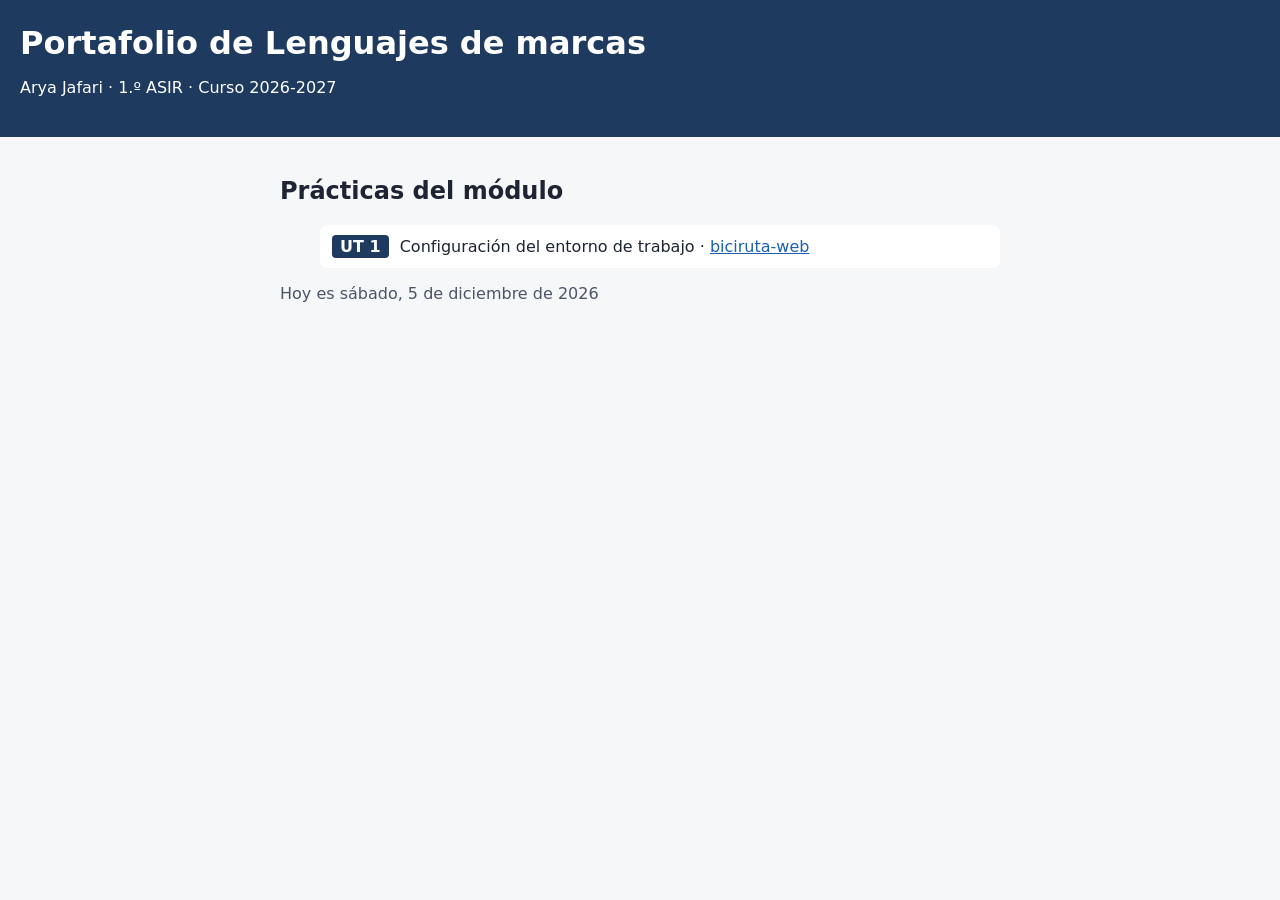
<file: index.html>
<!doctype html>
<html lang="es">
  <head>
    <meta charset="UTF-8" />
    <meta name="viewport" content="width=device-width, initial-scale=1.0" />
    <title>Portafolio LM · Arya Jafari</title>
    <link rel="stylesheet" href="css/estilos.css" />
  </head>
  <body>
    <header>
      <h1>Portafolio de Lenguajes de marcas</h1>
      <p>Arya Jafari · 1.º ASIR · Curso 2026-2027</p>
    </header>
    <main>
      <section>
        <h2>Prácticas del módulo</h2>
        <ul class="practicas">
          <li>
            <span class="unidad">UT 1</span>
            Configuración del entorno de trabajo ·
            <a href="https://github.com/Aryyysss/biciruta-web">biciruta-web</a>
          </li>
        </ul>
      </section>
      <p class="fecha">Hoy es <span id="fecha-hoy">…</span></p>
    </main>
    <script src="js/app.js"></script>
  </body>
</html>
</file>
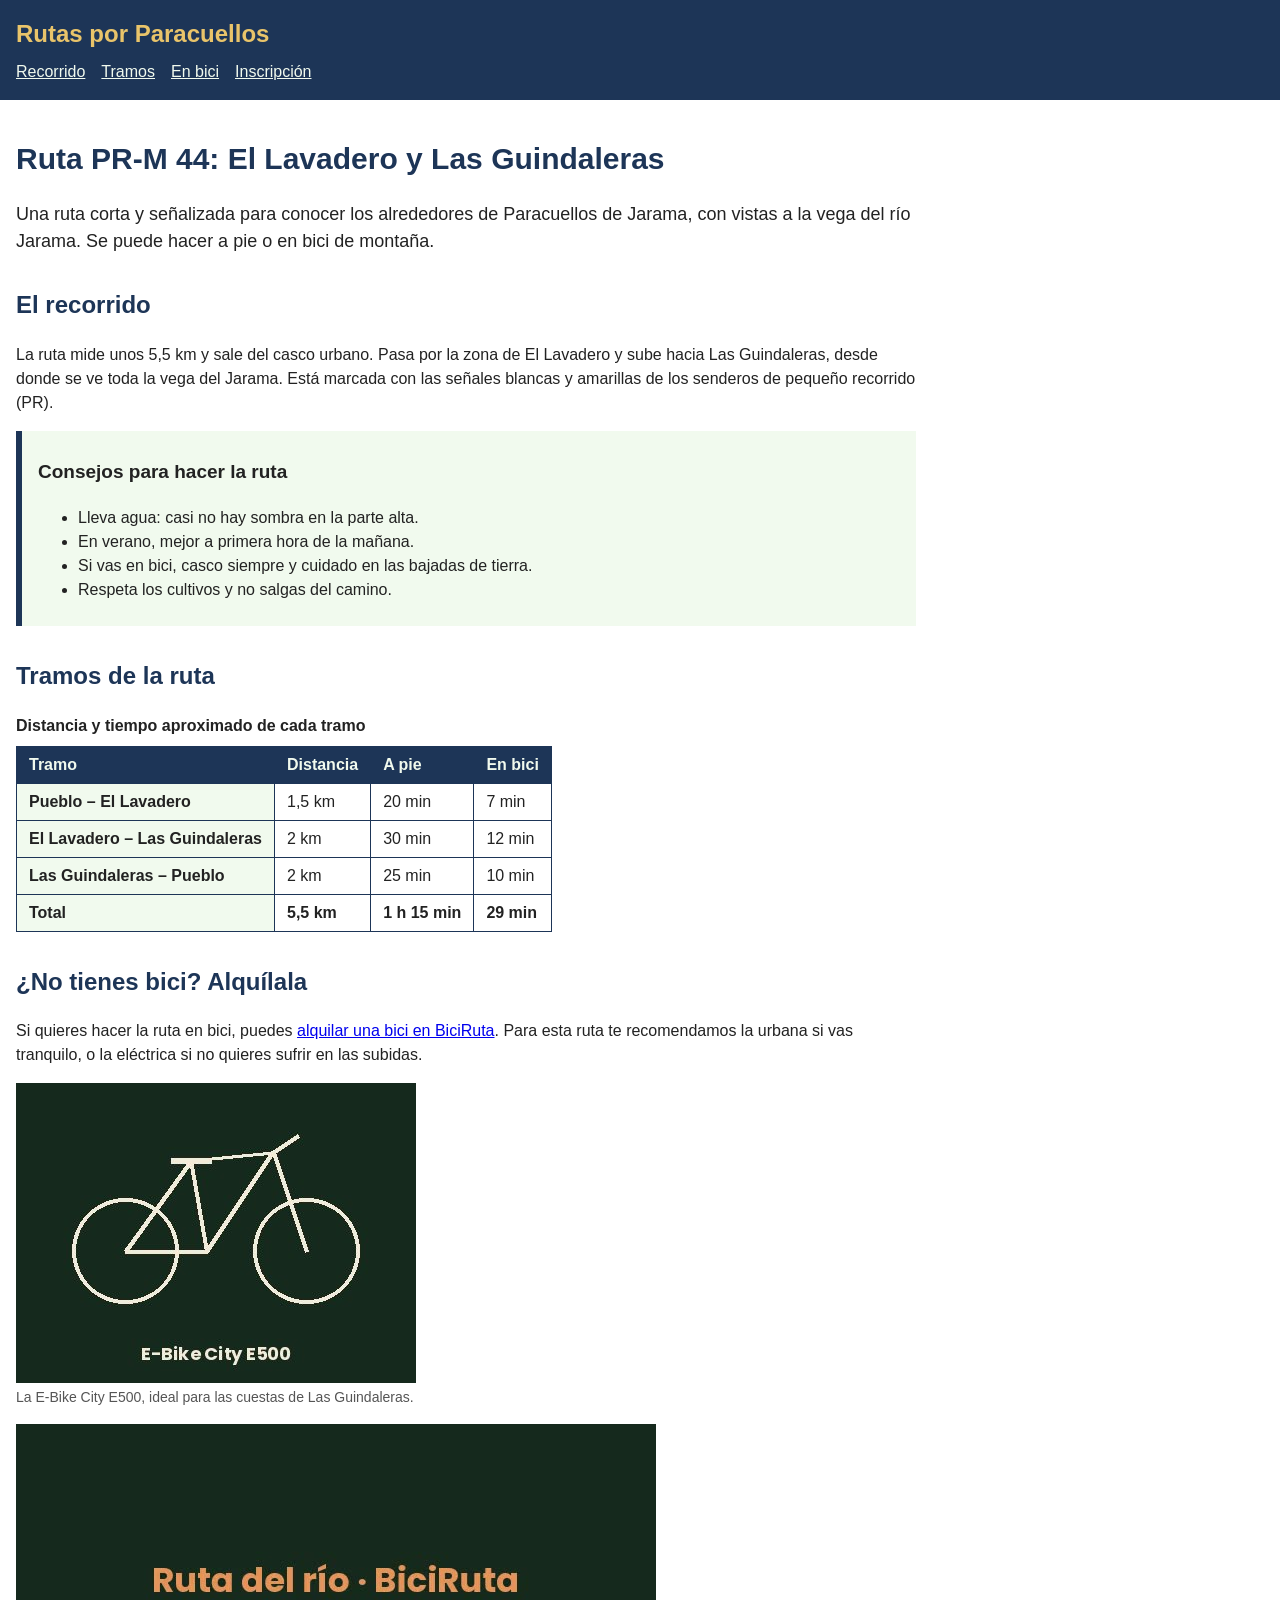
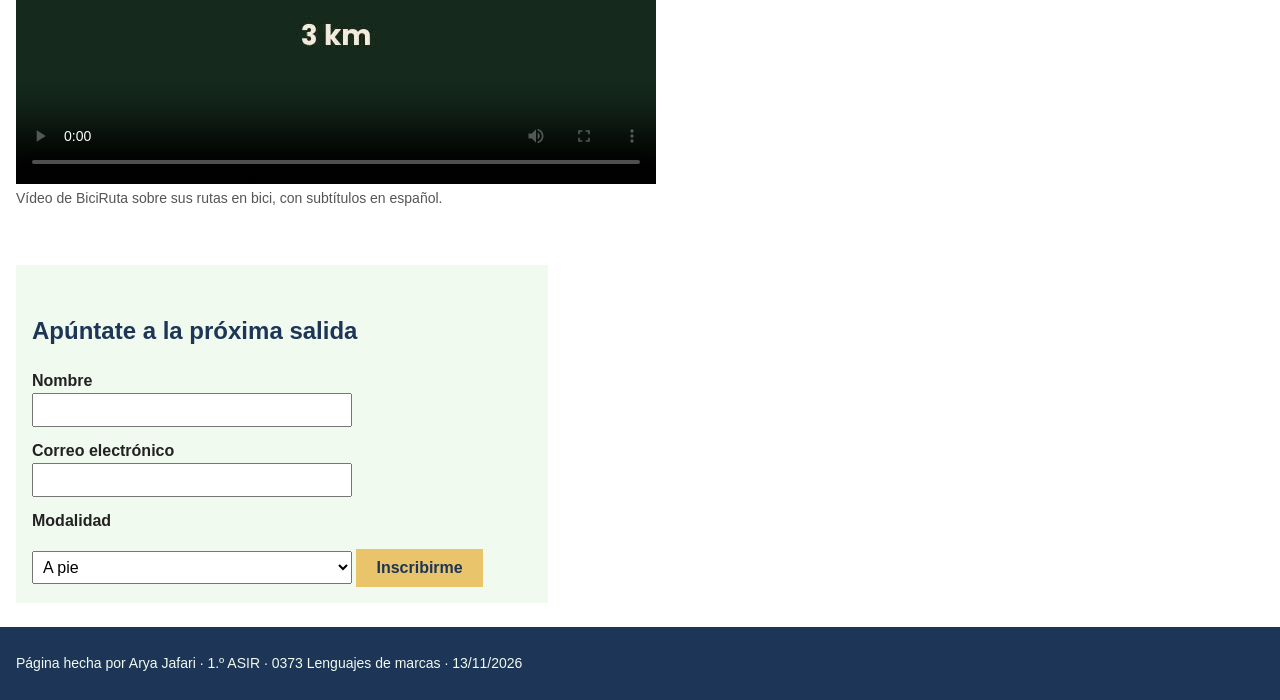
<file: ut03/ruta-paracuellos/index.html>
<!doctype html>
<html lang="es">
  <head>
    <meta charset="UTF-8" />
    <meta name="viewport" content="width=device-width, initial-scale=1.0" />
    <title>
      Ruta PR-M 44 El Lavadero y Las Guindaleras · Paracuellos de Jarama
    </title>
    <meta
      name="description"
      content="Ruta a pie o en bici por Paracuellos de Jarama: recorrido, tramos, consejos e inscripción."
    />
    <link rel="stylesheet" href="css/estilos.css" />
  </head>
  <body>
    <a href="#contenido" class="saltar">Saltar al contenido principal</a>

    <header class="cabecera">
      <p class="marca">Rutas por Paracuellos</p>
      <nav class="menu" aria-label="Secciones de la página">
        <ul>
          <li><a href="#recorrido">Recorrido</a></li>
          <li><a href="#tramos">Tramos</a></li>
          <li><a href="#bici">En bici</a></li>
          <li><a href="#inscripcion">Inscripción</a></li>
        </ul>
      </nav>
    </header>

    <main id="contenido">
      <h1>Ruta PR-M 44: El Lavadero y Las Guindaleras</h1>
      <p class="intro">
        Una ruta corta y señalizada para conocer los alrededores de Paracuellos
        de Jarama, con vistas a la vega del río Jarama. Se puede hacer a pie o
        en bici de montaña.
      </p>

      <section id="recorrido">
        <h2>El recorrido</h2>
        <p>
          La ruta mide unos 5,5 km y sale del casco urbano. Pasa por la zona de
          El Lavadero y sube hacia Las Guindaleras, desde donde se ve toda la
          vega del Jarama. Está marcada con las señales blancas y amarillas de
          los senderos de pequeño recorrido (PR).
        </p>

        <article class="consejos">
          <h3>Consejos para hacer la ruta</h3>
          <ul>
            <li>Lleva agua: casi no hay sombra en la parte alta.</li>
            <li>En verano, mejor a primera hora de la mañana.</li>
            <li>
              Si vas en bici, casco siempre y cuidado en las bajadas de tierra.
            </li>
            <li>Respeta los cultivos y no salgas del camino.</li>
          </ul>
        </article>
      </section>

      <section id="tramos">
        <h2>Tramos de la ruta</h2>
        <table class="tabla">
          <caption>
            Distancia y tiempo aproximado de cada tramo
          </caption>
          <thead>
            <tr>
              <th scope="col">Tramo</th>
              <th scope="col">Distancia</th>
              <th scope="col">A pie</th>
              <th scope="col">En bici</th>
            </tr>
          </thead>
          <tbody>
            <tr>
              <th scope="row">Pueblo – El Lavadero</th>
              <td>1,5 km</td>
              <td>20 min</td>
              <td>7 min</td>
            </tr>
            <tr>
              <th scope="row">El Lavadero – Las Guindaleras</th>
              <td>2 km</td>
              <td>30 min</td>
              <td>12 min</td>
            </tr>
            <tr>
              <th scope="row">Las Guindaleras – Pueblo</th>
              <td>2 km</td>
              <td>25 min</td>
              <td>10 min</td>
            </tr>
          </tbody>
          <tfoot>
            <tr>
              <th scope="row">Total</th>
              <td>5,5 km</td>
              <td>1 h 15 min</td>
              <td>29 min</td>
            </tr>
          </tfoot>
        </table>
      </section>

      <section id="bici">
        <h2>¿No tienes bici? Alquílala</h2>
        <p>
          Si quieres hacer la ruta en bici, puedes
          <a href="../alquiler/alquiler.html">alquilar una bici en BiciRuta</a>.
          Para esta ruta te recomendamos la urbana si vas tranquilo, o la
          eléctrica si no quieres sufrir en las subidas.
        </p>

        <figure>
          <img
            src="img/bici_electrica-400.jpg"
            srcset="
              img/bici_electrica-400.jpg   400w,
              img/bici_electrica-800.jpg   800w,
              img/bici_electrica-1200.jpg 1200w
            "
            sizes="(min-width: 700px) 400px, 100vw"
            width="400"
            height="300"
            loading="lazy"
            alt="E-Bike City E500, bicicleta eléctrica urbana, la recomendada para las subidas"
          />
          <figcaption>
            La E-Bike City E500, ideal para las cuestas de Las Guindaleras.
          </figcaption>
        </figure>

        <figure>
          <video
            controls
            preload="metadata"
            width="640"
            height="360"
            poster="img/ruta_rio_poster.jpg"
          >
            <source src="media/ruta_rio.mp4" type="video/mp4" />
            <track
              kind="captions"
              src="media/ruta_rio.es.vtt"
              srclang="es"
              label="Español"
              default
            />
            <p>
              Tu navegador no puede reproducir el vídeo.
              <a href="media/ruta_rio.mp4">Descarga el vídeo de BiciRuta</a>.
            </p>
          </video>
          <figcaption>
            Vídeo de BiciRuta sobre sus rutas en bici, con subtítulos en
            español.
          </figcaption>
        </figure>
      </section>
    </main>

    <aside id="inscripcion" class="lateral">
      <h2>Apúntate a la próxima salida</h2>
      <form
        class="formulario"
        action="#"
        onsubmit="
          alert('¡Inscripción enviada!');
          return false;
        "
      >
        <label for="nombre">Nombre</label>
        <input
          type="text"
          id="nombre"
          name="nombre"
          autocomplete="name"
          required
        />

        <label for="email">Correo electrónico</label>
        <input
          type="email"
          id="email"
          name="email"
          autocomplete="email"
          required
        />

        <label for="modalidad">Modalidad</label>
        <select id="modalidad" name="modalidad">
          <option value="pie">A pie</option>
          <option value="bici">En bici</option>
        </select>

        <button type="submit" class="boton">Inscribirme</button>
      </form>
    </aside>

    <footer class="pie">
      <p>
        Página hecha por Arya Jafari · 1.º ASIR · 0373 Lenguajes de marcas ·
        <time datetime="2026-11-13">13/11/2026</time>
      </p>
    </footer>
  </body>
</html>
</file>
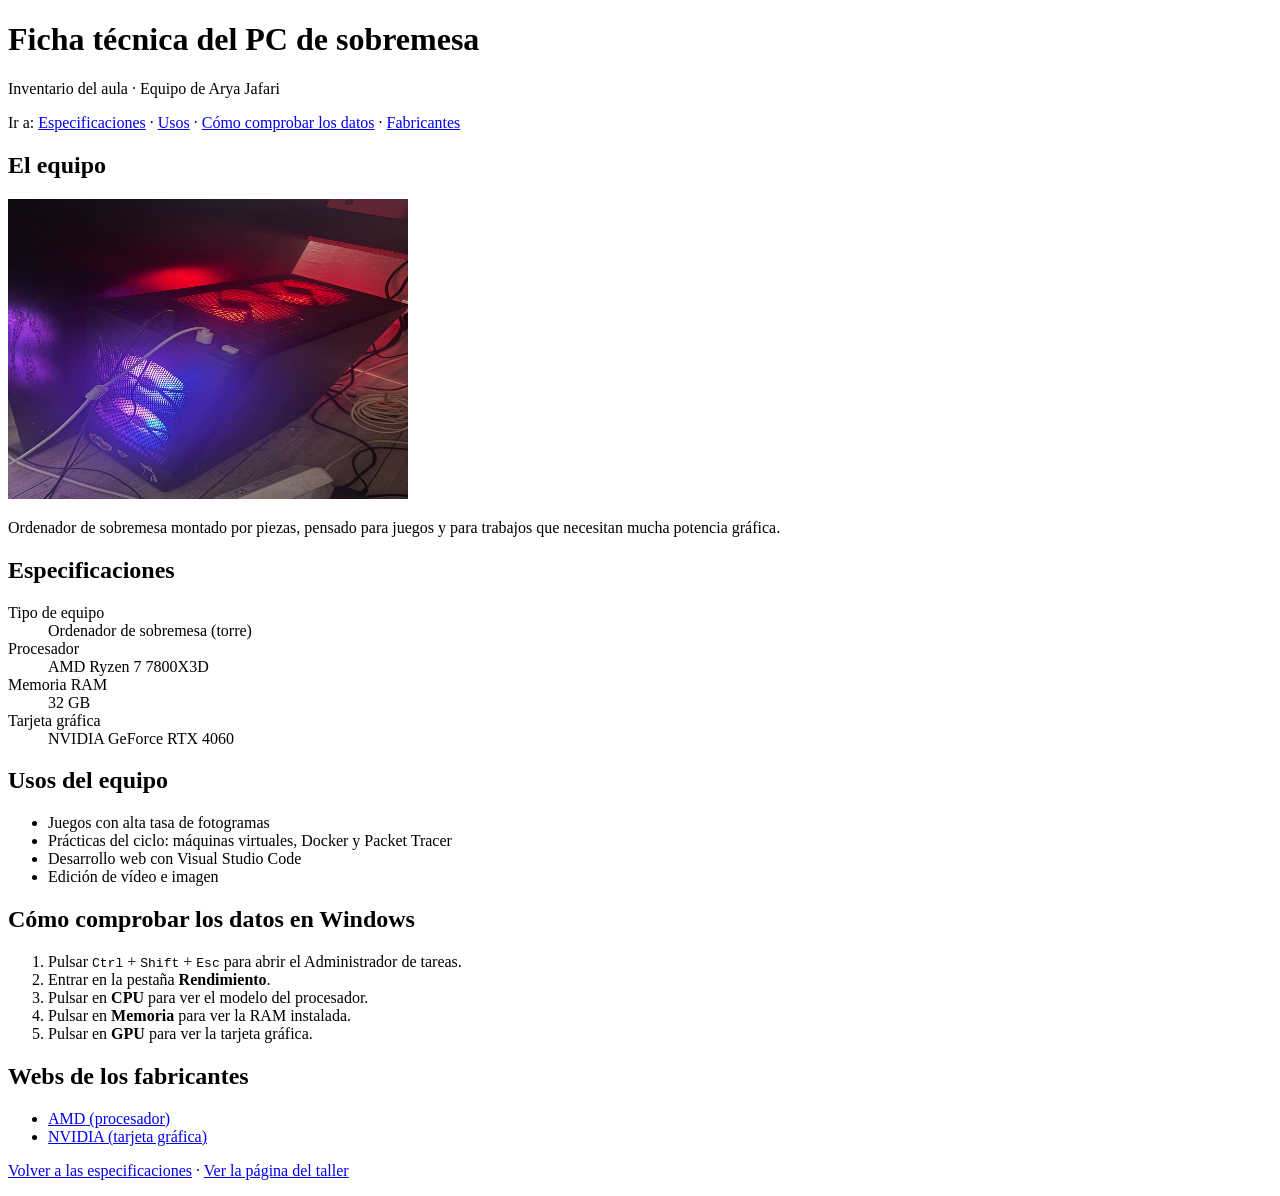
<file: ut02/ficha_pc.html>
<!DOCTYPE html>
<html lang="es">
<head>
  <meta charset="UTF-8">
  <meta name="viewport" content="width=device-width, initial-scale=1.0">
  <meta name="description" content="Ficha técnica del ordenador de sobremesa de Arya Jafari para el inventario del aula: procesador AMD Ryzen 7 7800X3D, 32 GB de RAM y gráfica NVIDIA RTX 4060.">
  <title>Ficha técnica · PC de sobremesa de Arya Jafari</title>
</head>
<body>
  <header>
    <h1>Ficha técnica del PC de sobremesa</h1>
    <p>Inventario del aula · Equipo de Arya Jafari</p>
    <nav>
      <p>Ir a:
        <a href="#especificaciones">Especificaciones</a> ·
        <a href="#usos">Usos</a> ·
        <a href="#comprobar">Cómo comprobar los datos</a> ·
        <a href="#fabricantes">Fabricantes</a>
      </p>
    </nav>
  </header>

  <main>
    <section id="equipo">
      <h2>El equipo</h2>
      <img src="img/mi_pc.jpg" alt="Torre del ordenador de sobremesa de Arya Jafari" width="400" height="300">
      <p>Ordenador de sobremesa montado por piezas, pensado para juegos y para trabajos que necesitan mucha potencia gráfica.</p>
    </section>

    <section id="especificaciones">
      <h2>Especificaciones</h2>
      <dl>
        <dt>Tipo de equipo</dt>
        <dd>Ordenador de sobremesa (torre)</dd>
        <dt>Procesador</dt>
        <dd><span class="componente">AMD Ryzen 7 7800X3D</span></dd>
        <dt>Memoria RAM</dt>
        <dd><span class="componente">32&nbsp;GB</span></dd>
        <dt>Tarjeta gráfica</dt>
        <dd><span class="componente">NVIDIA GeForce RTX 4060</span></dd>
      </dl>
    </section>

    <section id="usos">
      <h2>Usos del equipo</h2>
      <ul>
        <li>Juegos con alta tasa de fotogramas</li>
        <li>Prácticas del ciclo: máquinas virtuales, Docker y Packet Tracer</li>
        <li>Desarrollo web con Visual Studio Code</li>
        <li>Edición de vídeo e imagen</li>
      </ul>
    </section>

    <section id="comprobar">
      <h2>Cómo comprobar los datos en Windows</h2>
      <ol>
        <li>Pulsar <kbd>Ctrl</kbd> + <kbd>Shift</kbd> + <kbd>Esc</kbd> para abrir el Administrador de tareas.</li>
        <li>Entrar en la pestaña <strong>Rendimiento</strong>.</li>
        <li>Pulsar en <strong>CPU</strong> para ver el modelo del procesador.</li>
        <li>Pulsar en <strong>Memoria</strong> para ver la RAM instalada.</li>
        <li>Pulsar en <strong>GPU</strong> para ver la tarjeta gráfica.</li>
      </ol>
    </section>

    <section id="fabricantes">
      <h2>Webs de los fabricantes</h2>
      <ul>
        <li><a href="https://www.amd.com/es.html" target="_blank" rel="noopener noreferrer"><span class="componente">AMD</span> (procesador)</a></li>
        <li><a href="https://www.nvidia.com/es-es/" target="_blank" rel="noopener noreferrer"><span class="componente">NVIDIA</span> (tarjeta gráfica)</a></li>
      </ul>
    </section>
  </main>

  <footer>
    <p><a href="#especificaciones">Volver a las especificaciones</a> · <a href="taller.html">Ver la página del taller</a></p>
  </footer>
</body>
</html>
</file>
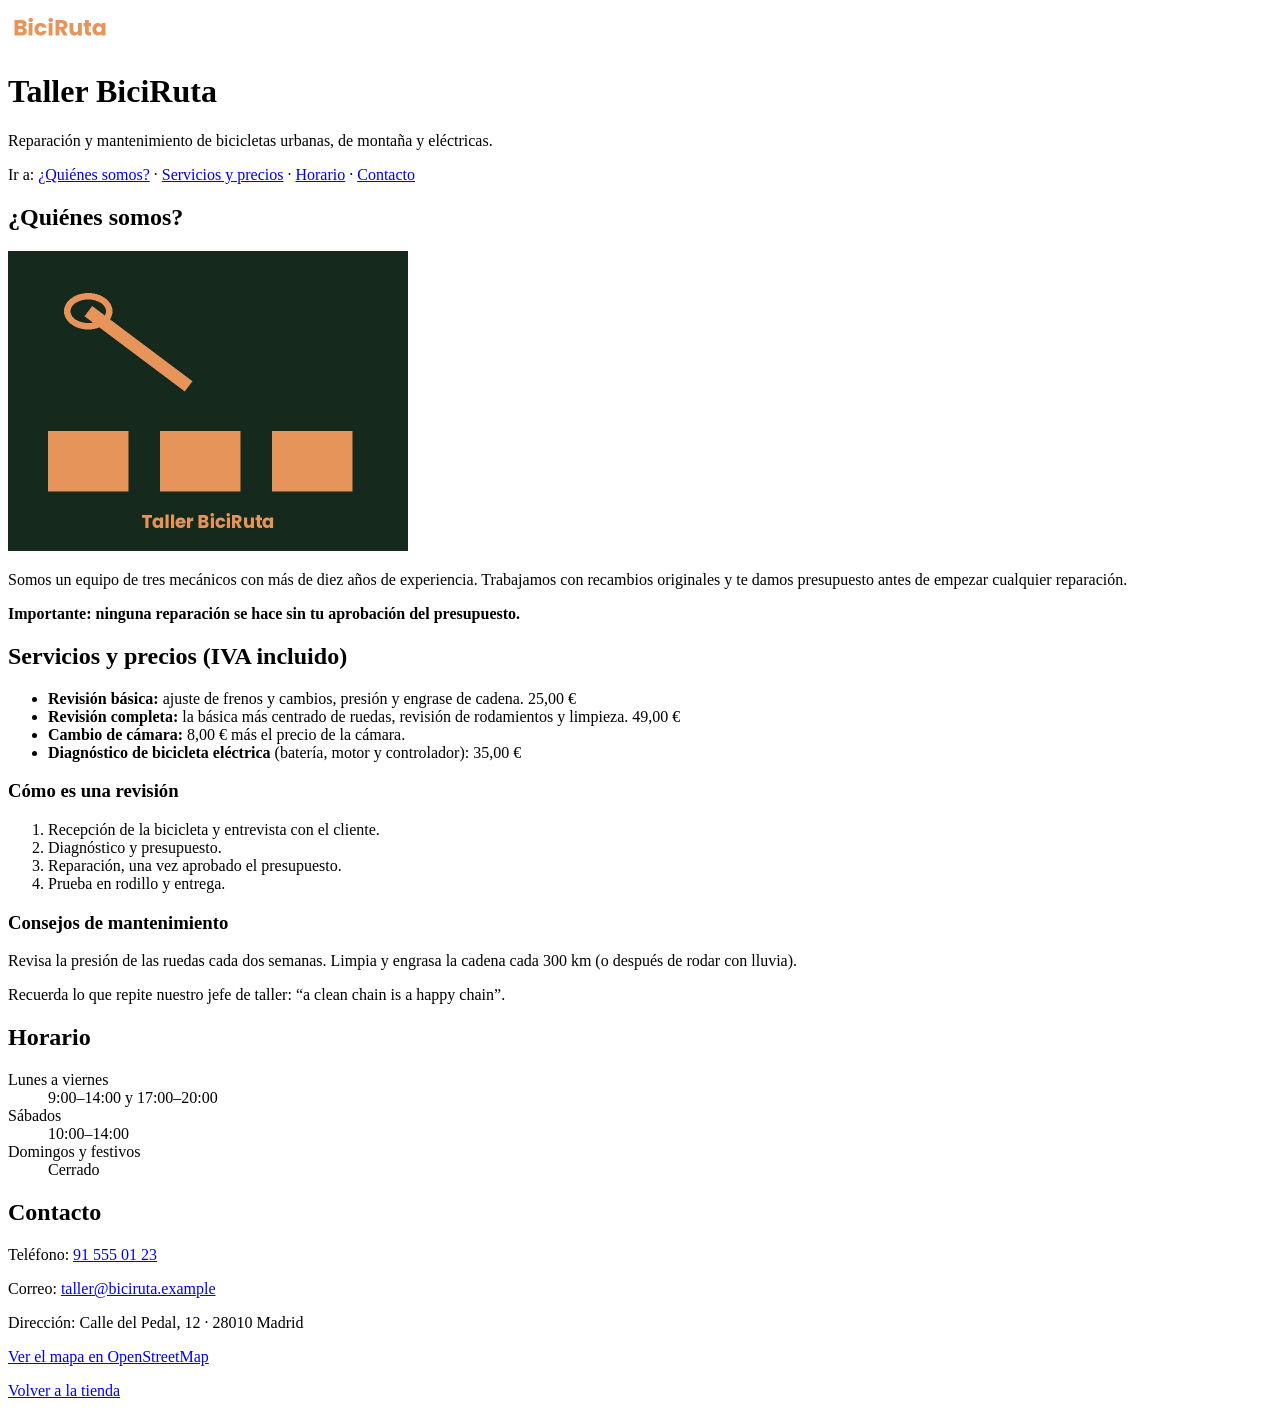
<file: ut02/taller.html>
<!DOCTYPE html>
<html lang="es">
<head>
  <!-- Codificación de caracteres: UTF-8 para que se vean bien tildes, ñ, ¡ y € -->
  <meta charset="UTF-8">
  <!-- Viewport: adapta el ancho de la página al de la pantalla del móvil -->
  <meta name="viewport" content="width=device-width, initial-scale=1.0">
  <!-- Descripción que muestran los buscadores debajo del título -->
  <meta name="description" content="Taller de bicicletas urbanas, de montaña y eléctricas en Madrid. Revisiones, reparaciones y puesta a punto con cita previa.">
  <!-- Título que aparece en la pestaña del navegador y en los resultados de Google -->
  <title>Taller BiciRuta · Reparación y mantenimiento de bicicletas</title>
</head>
<body>
    <header>
    <img src="img/logo_biciruta.png" alt="BiciRuta" width="160" height="40">
    <h1>Taller BiciRuta</h1>
    <p>Reparación y mantenimiento de bicicletas urbanas, de montaña y eléctricas.</p>
    <nav>
      <p>Ir a:
        <a href="#quienes">¿Quiénes somos?</a> ·
        <a href="#servicios">Servicios y precios</a> ·
        <a href="#horario">Horario</a> ·
        <a href="#contacto">Contacto</a>
      </p>
    </nav>
  </header>

  <main>
    <section id="quienes">
      <h2>¿Quiénes somos?</h2>
      <img src="img/taller.jpg" alt="Ilustración del Taller BiciRuta con una llave de herramientas sobre tres bancos de trabajo" width="400" height="300">
      <p>Somos un equipo de tres mecánicos con más de diez años de experiencia. Trabajamos con recambios originales y te damos presupuesto antes de empezar cualquier reparación.</p>
      <p><strong>Importante: ninguna reparación se hace sin tu aprobación del presupuesto.</strong></p>
    </section>

    <section id="servicios">
      <h2>Servicios y precios (IVA incluido)</h2>
      <ul>
        <li><strong>Revisión básica:</strong> ajuste de frenos y cambios, presión y engrase de cadena. <span class="precio">25,00&nbsp;€</span></li>
        <li><strong>Revisión completa:</strong> la básica más centrado de ruedas, revisión de rodamientos y limpieza. <span class="precio">49,00&nbsp;€</span></li>
        <li><strong>Cambio de cámara:</strong> <span class="precio">8,00&nbsp;€</span> más el precio de la cámara.</li>
        <li><strong>Diagnóstico de bicicleta eléctrica</strong> (batería, motor y controlador): <span class="precio">35,00&nbsp;€</span></li>
      </ul>

      <h3>Cómo es una revisión</h3>
      <ol>
        <li>Recepción de la bicicleta y entrevista con el cliente.</li>
        <li>Diagnóstico y presupuesto.</li>
        <li>Reparación, una vez aprobado el presupuesto.</li>
        <li>Prueba en rodillo y entrega.</li>
      </ol>

      <h3>Consejos de mantenimiento</h3>
      <p>Revisa la presión de las ruedas cada dos semanas. Limpia y engrasa la cadena cada 300&nbsp;km (o después de rodar con lluvia).</p>
      <p>Recuerda lo que repite nuestro jefe de taller: <q lang="en">a clean chain is a happy chain</q>.</p>
    </section>

    <section id="horario">
      <h2>Horario</h2>
      <dl>
        <dt>Lunes a viernes</dt>
        <dd>9:00–14:00 y 17:00–20:00</dd>
        <dt>Sábados</dt>
        <dd>10:00–14:00</dd>
        <dt>Domingos y festivos</dt>
        <dd>Cerrado</dd>
      </dl>
    </section>

    <section id="contacto">
      <h2>Contacto</h2>
      <p>Teléfono: <a href="tel:+34915550123">91 555 01 23</a></p>
      <p>Correo: <a href="mailto:taller@biciruta.example?subject=Cita%20en%20el%20taller">taller@biciruta.example</a></p>
      <p>Dirección: Calle del Pedal, 12 · 28010 Madrid</p>
      <p><a href="https://www.openstreetmap.org/search?query=Madrid" target="_blank" rel="noopener noreferrer">Ver el mapa en OpenStreetMap</a></p>
    </section>
  </main>

  <footer>
    <p><a href="index.html">Volver a la tienda</a></p>
  </footer>
</body>
</html>
</file>
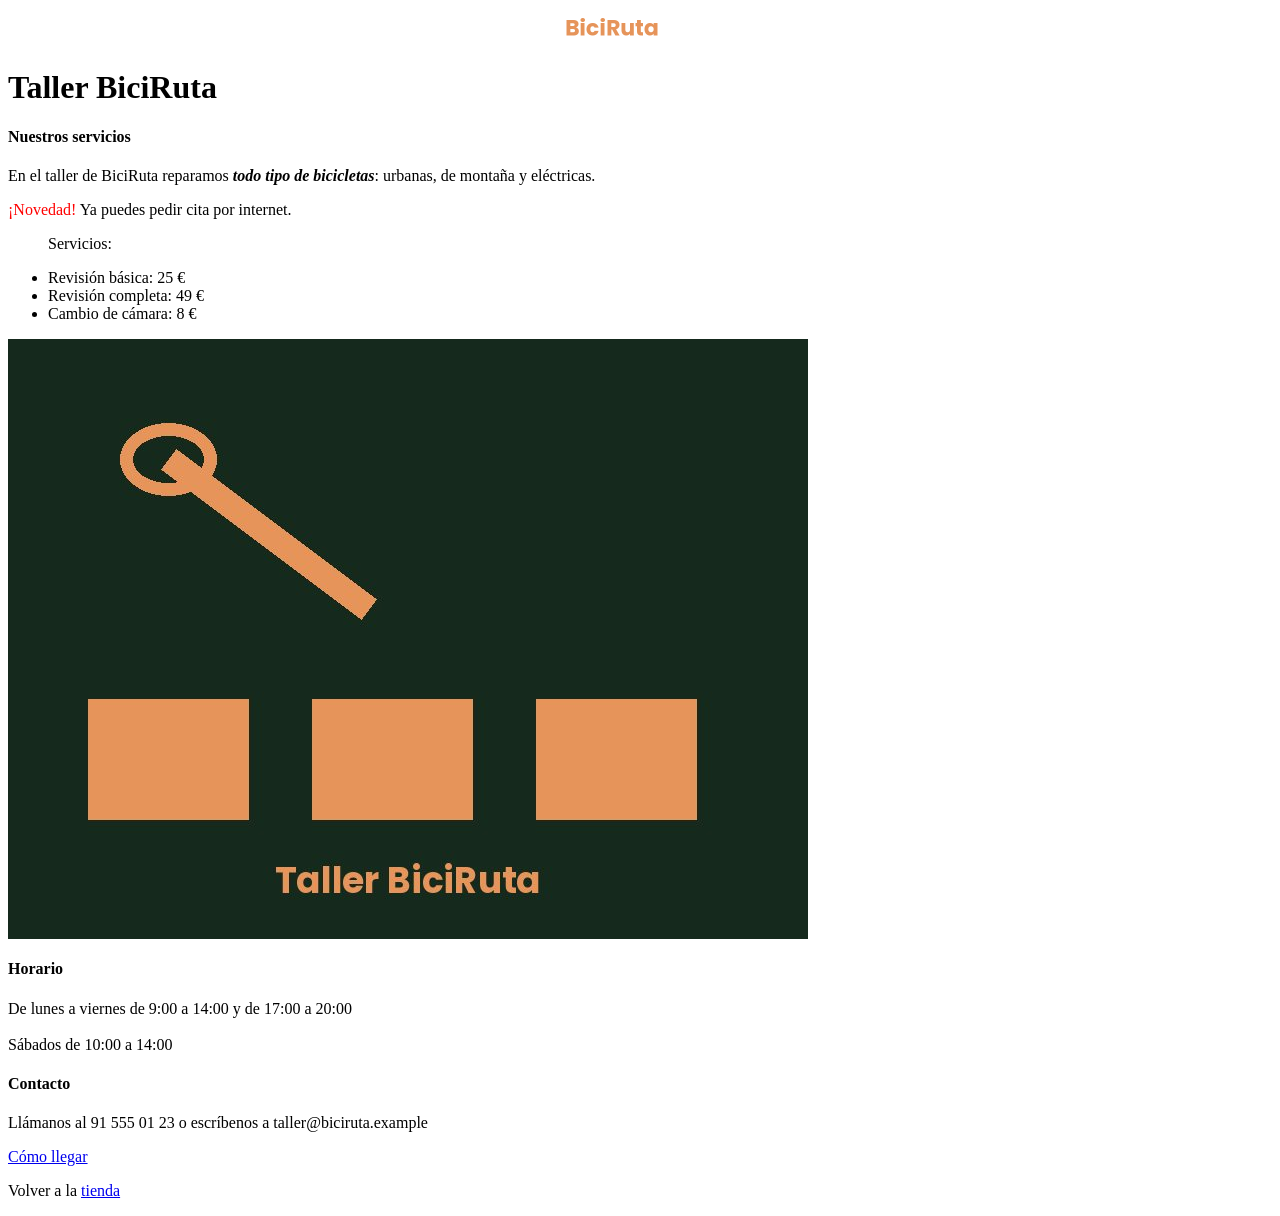
<file: ut02/taller_borrador.html>
<html>
<head>
<meta name="description" content="Taller de BiciRuta">
</head>
<body>
<center><img src="img/logo_biciruta.png" width=160></center>
<h1>Taller BiciRuta</h1>
<h4>Nuestros servicios</h4>
<p>En el taller de BiciRuta reparamos <b><i>todo tipo de bicicletas</b></i>: urbanas, de montaña y eléctricas.
<p><font color="red">¡Novedad!</font> Ya puedes pedir cita por internet.</p>
<ul>
  <p>Servicios:</p>
  <li>Revisión básica: 25 €
  <li>Revisión completa: 49 €</li>
  <li>Cambio de cámara: 8 €</li>
</ul>
<img src="img/taller.jpg">
<h4 id="horario">Horario</h4>
<p>De lunes a viernes de 9:00 a 14:00 y de 17:00 a 20:00<br><br>Sábados de 10:00 a 14:00</p>
<h4 id="horario">Contacto</h4>
<p>Llámanos al <a>91 555 01 23</a> o escríbenos a taller@biciruta.example</p>
<a href=https://www.openstreetmap.org target=_blank>Cómo llegar</a>
<p>Volver a la <a href="index.html">tienda</a>
</body>
</html>
</file>
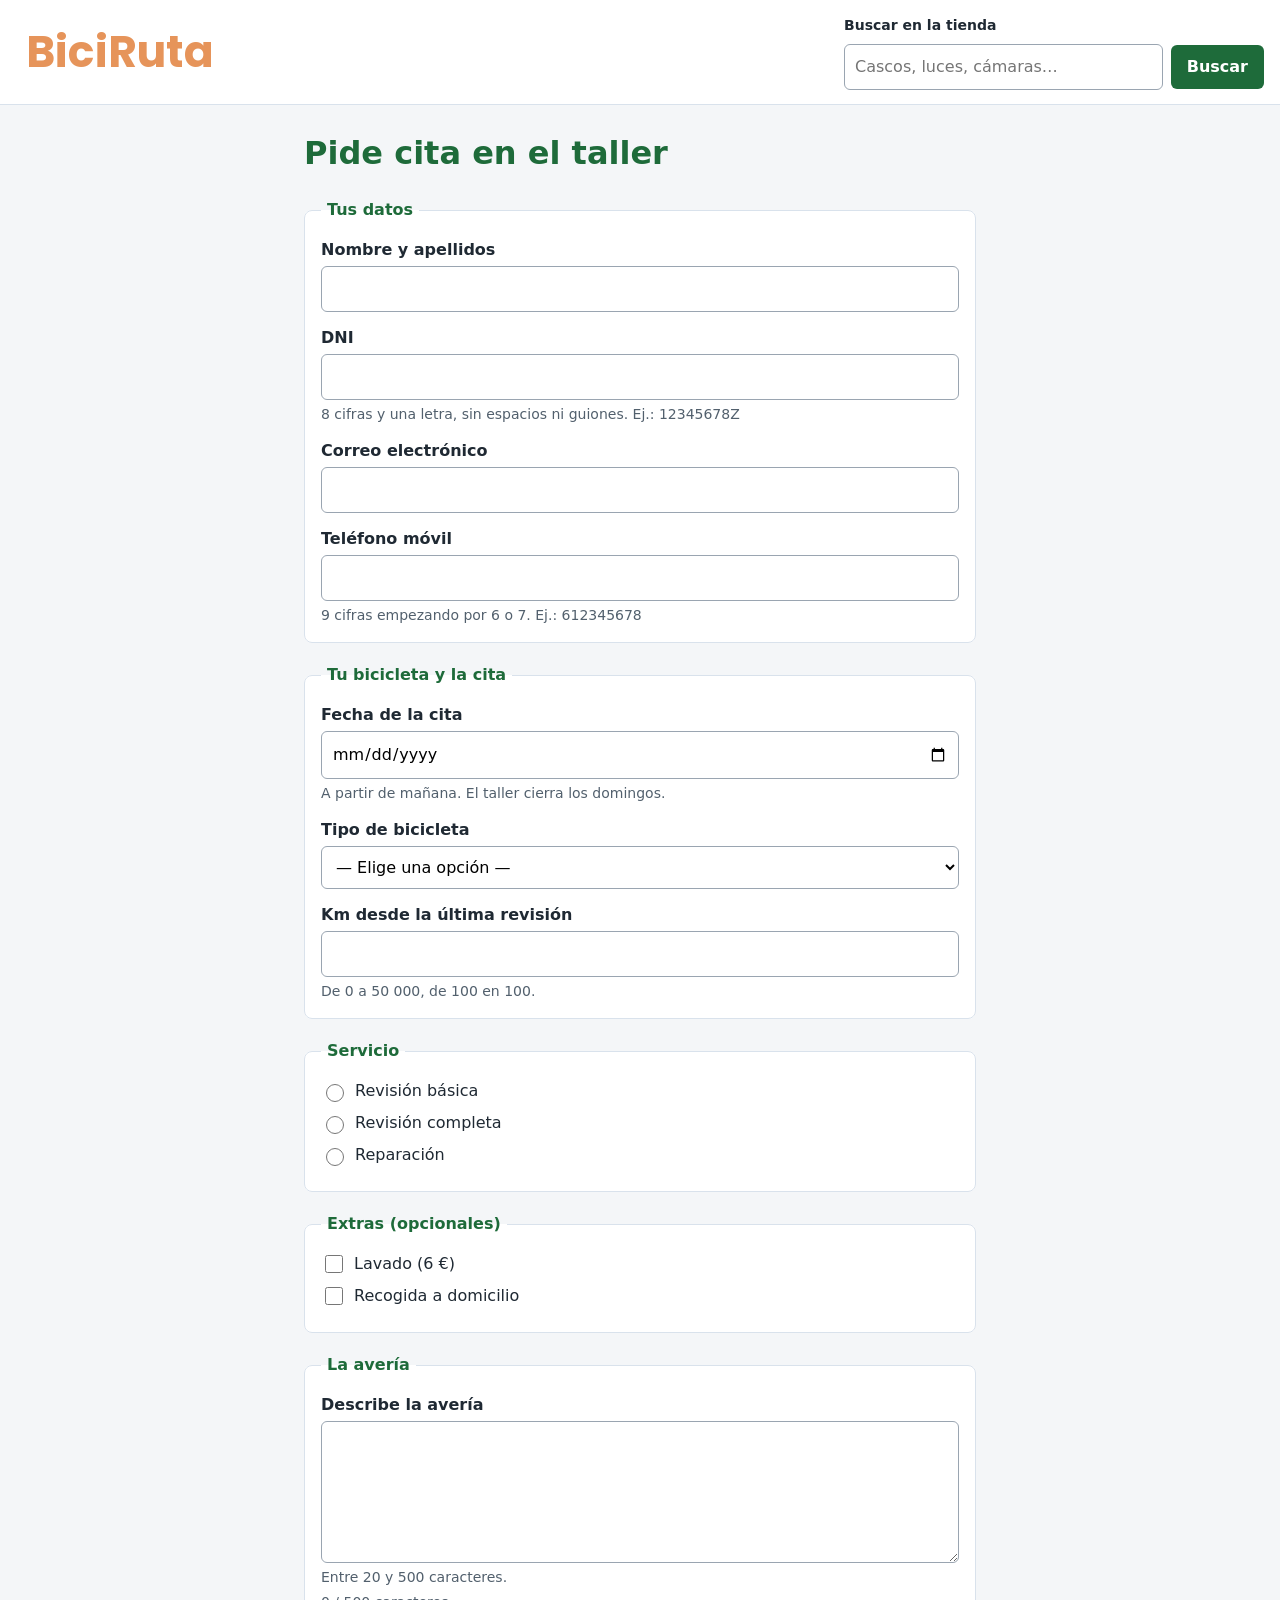
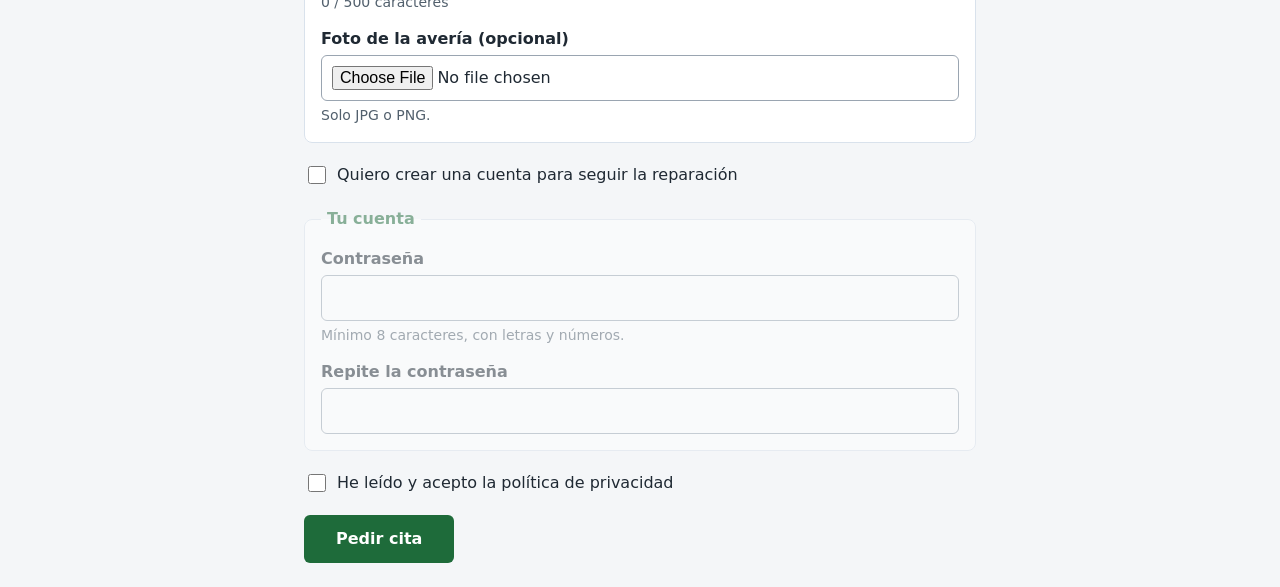
<file: ut04/cita.html>
<!doctype html>
<html lang="es">
  <head>
    <meta charset="UTF-8" />
    <meta name="viewport" content="width=device-width, initial-scale=1.0" />
    <title>Cita en el taller · BiciRuta</title>
    <link rel="stylesheet" href="css/cita.css" />
    <!-- defer: el script se descarga a la vez que el HTML pero se ejecuta cuando la página ya está construida -->
    <script src="js/cita.js" defer></script>
  </head>
  <body>
    <header class="cabecera">
      <img src="img/logo_biciruta.png" alt="BiciRuta" width="320" height="80" />

      <!-- Buscador: GET. Es una consulta que no cambia nada y no lleva datos sensibles;
         así la URL de resultados se puede compartir, guardar en favoritos y recargar. -->
      <form class="buscador" action="receptor.html" method="get" role="search">
        <label for="q">Buscar en la tienda</label>
        <input
          type="search"
          id="q"
          name="q"
          placeholder="Cascos, luces, cámaras…"
        />
        <button type="submit">Buscar</button>
      </form>
    </header>

    <main>
      <h1>Pide cita en el taller</h1>

      <!-- Cita: POST. Lleva datos personales y una contraseña (no deben quedar en la URL,
         el historial ni los registros del servidor) y un fichero, que solo se puede
         enviar por POST con enctype="multipart/form-data". -->
      <form
        id="form-cita"
        action="https://httpbin.org/post"
        method="post"
        enctype="multipart/form-data"
      >
        <!-- 1. Datos personales -->
        <fieldset>
          <legend>Tus datos</legend>

          <div class="campo">
            <label for="nombre">Nombre y apellidos</label>
            <input
              type="text"
              id="nombre"
              name="nombre"
              autocomplete="name"
              required
              minlength="3"
              maxlength="80"
            />
          </div>

          <div class="campo">
            <label for="dni">DNI</label>
            <input
              type="text"
              id="dni"
              name="dni"
              aria-describedby="ayuda-dni"
              required
              pattern="[0-9]{8}[A-Za-z]"
              maxlength="9"
              title="8 cifras y una letra, sin espacios ni guiones. Ej.: 12345678Z"
            />
            <small id="ayuda-dni" class="ayuda"
              >8 cifras y una letra, sin espacios ni guiones. Ej.:
              12345678Z</small
            >
          </div>

          <div class="campo">
            <label for="correo">Correo electrónico</label>
            <input
              type="email"
              id="correo"
              name="correo"
              autocomplete="email"
              required
            />
          </div>

          <div class="campo">
            <label for="telefono">Teléfono móvil</label>
            <input
              type="tel"
              id="telefono"
              name="telefono"
              autocomplete="tel"
              aria-describedby="ayuda-tel"
              required
              pattern="[67][0-9]{8}"
              maxlength="9"
              title="Móvil de 9 cifras que empiece por 6 o 7. Ej.: 612345678"
            />
            <small id="ayuda-tel" class="ayuda"
              >9 cifras empezando por 6 o 7. Ej.: 612345678</small
            >
          </div>
        </fieldset>

        <!-- 2. Bicicleta y cita -->
        <fieldset>
          <legend>Tu bicicleta y la cita</legend>

          <div class="campo">
            <label for="fecha">Fecha de la cita</label>
            <input
              type="date"
              id="fecha"
              name="fecha"
              aria-describedby="ayuda-fecha"
              required
            />
            <small id="ayuda-fecha" class="ayuda"
              >A partir de mañana. El taller cierra los domingos.</small
            >
          </div>

          <div class="campo">
            <label for="tipo">Tipo de bicicleta</label>
            <select id="tipo" name="tipo" required>
              <option value="">— Elige una opción —</option>
              <option value="urbana">Urbana</option>
              <option value="montana">Montaña</option>
              <option value="electrica">Eléctrica</option>
            </select>
          </div>

          <div class="campo">
            <label for="km">Km desde la última revisión</label>
            <input
              type="number"
              id="km"
              name="km"
              aria-describedby="ayuda-km"
              min="0"
              max="50000"
              step="100"
            />
            <small id="ayuda-km" class="ayuda"
              >De 0 a 50 000, de 100 en 100.</small
            >
          </div>
        </fieldset>

        <!-- 3. Servicio: radios con el MISMO name y distinto value -->
        <fieldset>
          <legend>Servicio</legend>
          <div class="opcion">
            <input
              type="radio"
              id="serv-basica"
              name="servicio"
              value="revision-basica"
              required
            />
            <label for="serv-basica">Revisión básica</label>
          </div>
          <div class="opcion">
            <input
              type="radio"
              id="serv-completa"
              name="servicio"
              value="revision-completa"
            />
            <label for="serv-completa">Revisión completa</label>
          </div>
          <div class="opcion">
            <input
              type="radio"
              id="serv-reparacion"
              name="servicio"
              value="reparacion"
            />
            <label for="serv-reparacion">Reparación</label>
          </div>
        </fieldset>

        <!-- 4. Extras opcionales: checkbox con value -->
        <fieldset>
          <legend>Extras (opcionales)</legend>
          <div class="opcion">
            <input
              type="checkbox"
              id="extra-lavado"
              name="extras"
              value="lavado"
            />
            <label for="extra-lavado">Lavado (6 €)</label>
          </div>
          <div class="opcion">
            <input
              type="checkbox"
              id="extra-recogida"
              name="extras"
              value="recogida"
            />
            <label for="extra-recogida">Recogida a domicilio</label>
          </div>
        </fieldset>

        <!-- 5. Avería -->
        <fieldset>
          <legend>La avería</legend>

          <div class="campo">
            <label for="averia">Describe la avería</label>
            <textarea
              id="averia"
              name="averia"
              rows="5"
              aria-describedby="ayuda-averia"
              required
              minlength="20"
              maxlength="500"
            ></textarea>
            <small id="ayuda-averia" class="ayuda"
              >Entre 20 y 500 caracteres.</small
            >
            <small id="contador" class="ayuda" aria-live="polite"
              >0 / 500 caracteres</small
            >
          </div>

          <div class="campo">
            <label for="foto">Foto de la avería (opcional)</label>
            <input
              type="file"
              id="foto"
              name="foto"
              accept=".jpg,.jpeg,.png,image/jpeg,image/png"
              aria-describedby="ayuda-foto"
            />
            <small id="ayuda-foto" class="ayuda">Solo JPG o PNG.</small>
          </div>
        </fieldset>

        <!-- 6. Cuenta opcional (se activa con JavaScript en la Fase 4) -->
        <div class="opcion">
          <input
            type="checkbox"
            id="quiero-cuenta"
            name="quiero_cuenta"
            value="si"
          />
          <label for="quiero-cuenta"
            >Quiero crear una cuenta para seguir la reparación</label
          >
        </div>

        <fieldset id="cuenta" disabled>
          <legend>Tu cuenta</legend>
          <div class="campo">
            <label for="clave">Contraseña</label>
            <input
              type="password"
              id="clave"
              name="clave"
              autocomplete="new-password"
              aria-describedby="ayuda-clave"
              required
              minlength="8"
              pattern="(?=.*[A-Za-z])(?=.*[0-9]).{8,}"
              title="Mínimo 8 caracteres, con al menos una letra y un número"
            />
            <small id="ayuda-clave" class="ayuda"
              >Mínimo 8 caracteres, con letras y números.</small
            >
          </div>
          <div class="campo">
            <label for="clave2">Repite la contraseña</label>
            <input
              type="password"
              id="clave2"
              name="clave2"
              autocomplete="new-password"
              required
            />
          </div>
        </fieldset>
        <!-- AMPLIACIÓN 2 · Honeypot (campo trampa anti-spam).
           Una persona no lo ve y lo deja vacío; muchos bots rellenan todos los campos.
           Si llega con algo escrito, el servidor descarta el envío. No usamos display:none
           porque algunos bots se saltan los campos ocultos así. -->
        <div class="trampa" aria-hidden="true">
          <label for="web">Deja este campo vacío</label>
          <input
            type="text"
            id="web"
            name="web"
            tabindex="-1"
            autocomplete="off"
          />
        </div>
        <!-- 7. Privacidad -->
        <div class="opcion">
          <input
            type="checkbox"
            id="privacidad"
            name="privacidad"
            value="acepto"
            required
          />
          <label for="privacidad"
            >He leído y acepto la política de privacidad</label
          >
        </div>

        <button type="submit">Pedir cita</button>
      </form>
    </main>
  </body>
</html>
</file>
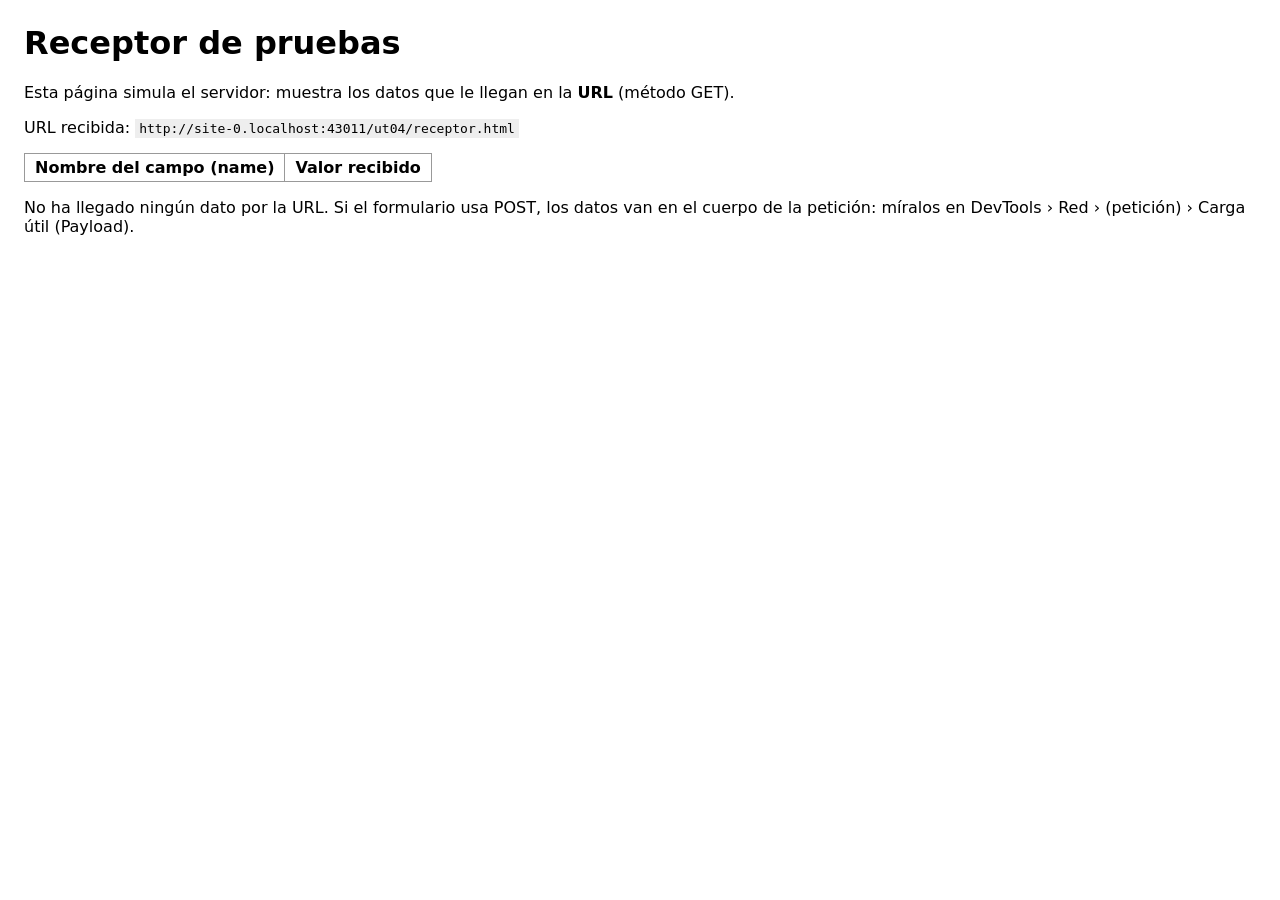
<file: ut04/receptor.html>
<!DOCTYPE html>
<html lang="es">
<head>
  <meta charset="UTF-8">
  <meta name="viewport" content="width=device-width, initial-scale=1.0">
  <title>Receptor de pruebas (GET)</title>
  <style>
    body { font-family: system-ui, sans-serif; margin: 24px; }
    table { border-collapse: collapse; } th, td { border: 1px solid #999; padding: 4px 10px; text-align: left; }
    code { background: #eee; padding: 2px 4px; word-break: break-all; }
  </style>
</head>
<body>
  <h1>Receptor de pruebas</h1>
  <p>Esta página simula el servidor: muestra los datos que le llegan en la <strong>URL</strong> (método GET).</p>
  <p>URL recibida: <code id="url"></code></p>
  <table>
    <thead><tr><th scope="col">Nombre del campo (name)</th><th scope="col">Valor recibido</th></tr></thead>
    <tbody id="datos"></tbody>
  </table>
  <p id="vacio" hidden>No ha llegado ningún dato por la URL. Si el formulario usa POST, los datos van en el cuerpo de la petición: míralos en DevTools › Red › (petición) › Carga útil (Payload).</p>
  <script>
    document.getElementById('url').textContent = location.href;
    const parametros = new URLSearchParams(location.search);
    const cuerpo = document.getElementById('datos');
    for (const [nombre, valor] of parametros) {
      const fila = document.createElement('tr');
      const c1 = document.createElement('td'); c1.textContent = nombre;
      const c2 = document.createElement('td'); c2.textContent = valor === '' ? '(vacío)' : valor;
      fila.append(c1, c2); cuerpo.append(fila);
    }
    document.getElementById('vacio').hidden = [...parametros].length > 0;
  </script>
</body>
</html>
</file>
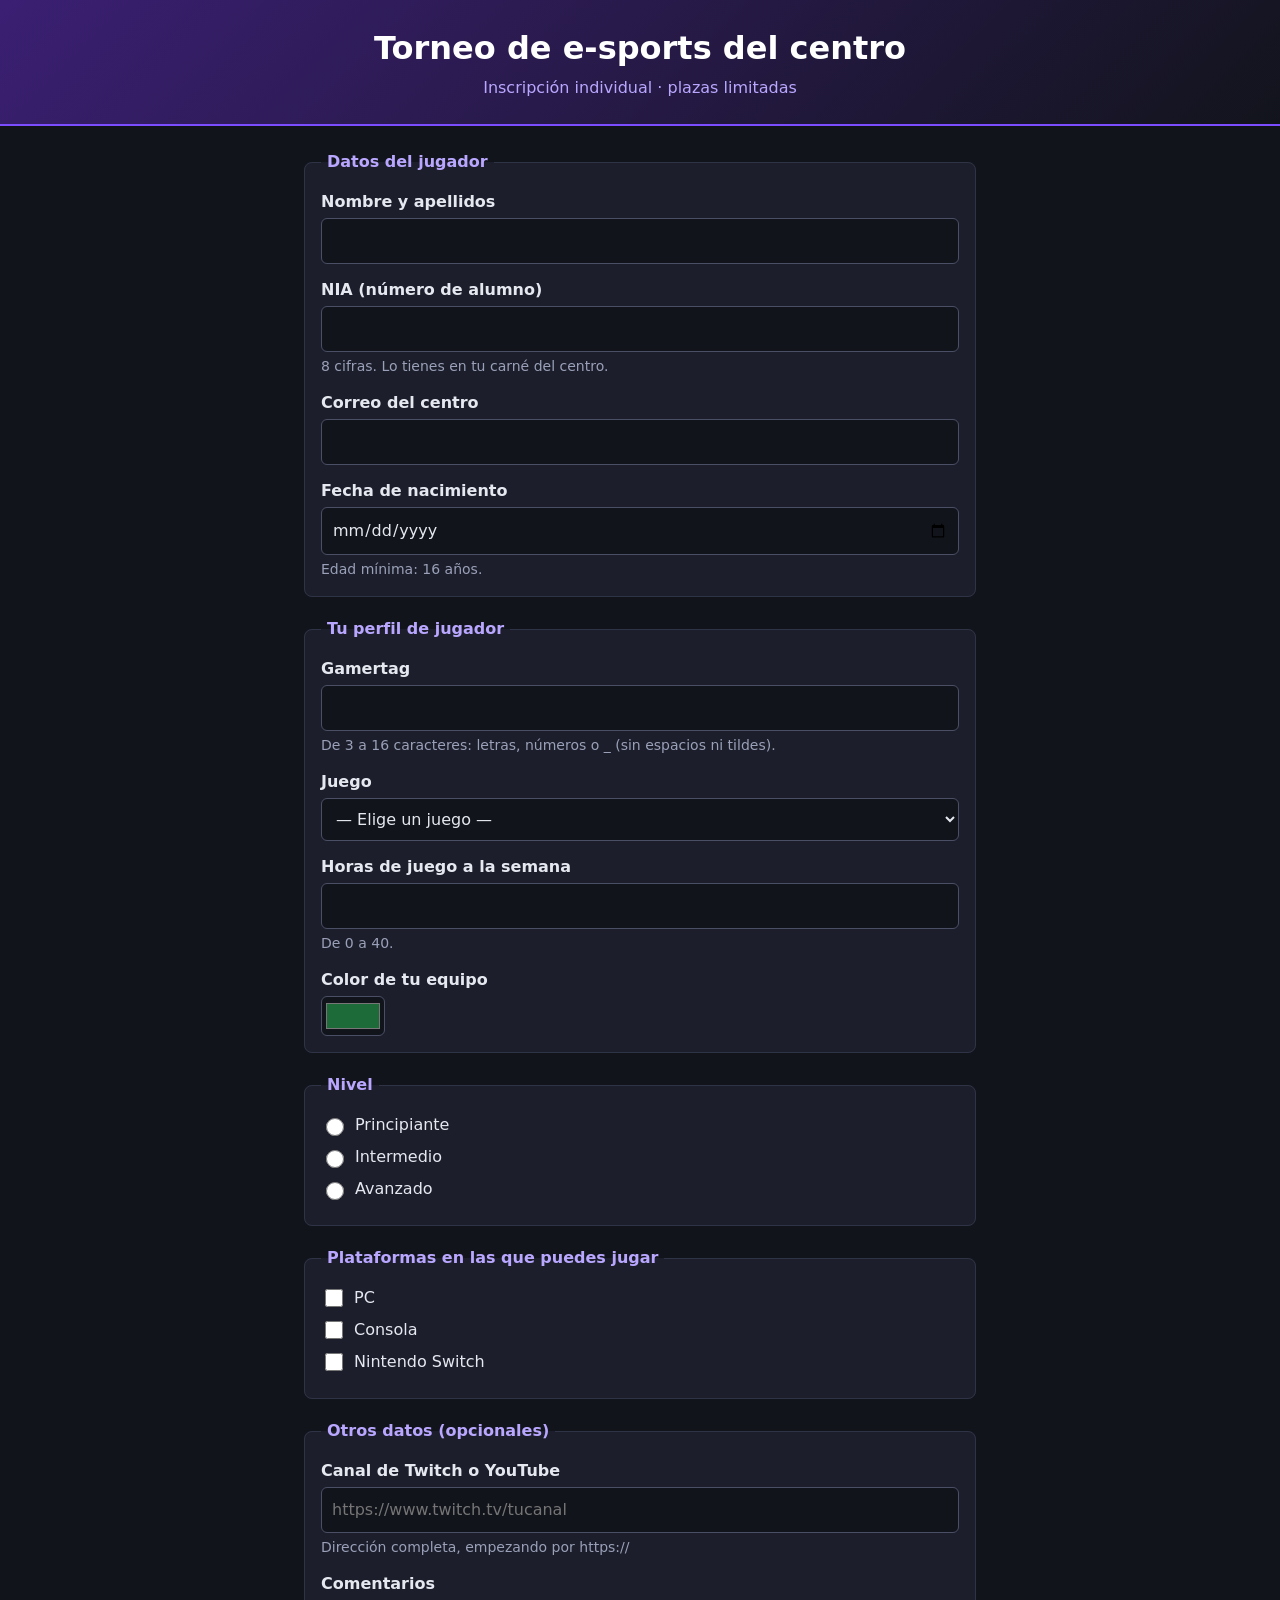
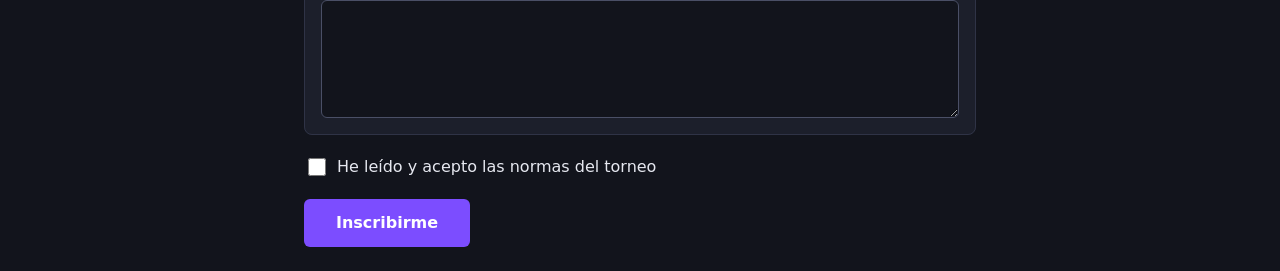
<file: ut04/torneo.html>
<!DOCTYPE html>
<html lang="es">
<head>
  <meta charset="UTF-8">
  <meta name="viewport" content="width=device-width, initial-scale=1.0">
  <title>Inscripción · Torneo de e-sports del centro</title>
  <link rel="stylesheet" href="css/torneo.css">
  <script src="js/torneo.js" defer></script>
</head>
<body>
  <header class="cabecera">
    <h1>Torneo de e-sports del centro</h1>
    <p>Inscripción individual · plazas limitadas</p>
  </header>

  <main>
    <!-- Método POST: el formulario lleva datos personales (nombre, NIA, correo y fecha
         de nacimiento) que no deben quedar en la URL, el historial ni los registros del
         servidor. Además crea una inscripción nueva en el servidor (no es una consulta),
         y con POST el navegador avisa antes de reenviarla si se recarga la página. -->
    <form id="form-torneo" action="https://httpbin.org/post" method="post">

      <!-- 1. Datos del jugador -->
      <fieldset>
        <legend>Datos del jugador</legend>

        <div class="campo">
          <label for="nombre">Nombre y apellidos</label>
          <input type="text" id="nombre" name="nombre" autocomplete="name"
                 required minlength="3" maxlength="80">
        </div>

        <div class="campo">
          <label for="nia">NIA (número de alumno)</label>
          <input type="text" id="nia" name="nia" inputmode="numeric" aria-describedby="ayuda-nia"
                 required pattern="[0-9]{8}" maxlength="8"
                 title="8 cifras, sin letras ni espacios. Ej.: 20261234">
          <small id="ayuda-nia" class="ayuda">8 cifras. Lo tienes en tu carné del centro.</small>
        </div>

        <div class="campo">
          <label for="correo">Correo del centro</label>
          <input type="email" id="correo" name="correo" autocomplete="email" required>
        </div>

        <div class="campo">
          <label for="nacimiento">Fecha de nacimiento</label>
          <input type="date" id="nacimiento" name="nacimiento" aria-describedby="ayuda-nacimiento"
                 required min="1950-01-01">
          <small id="ayuda-nacimiento" class="ayuda">Edad mínima: 16 años.</small>
        </div>
      </fieldset>

      <!-- 2. Datos de juego -->
      <fieldset>
        <legend>Tu perfil de jugador</legend>

        <div class="campo">
          <label for="gamertag">Gamertag</label>
          <input type="text" id="gamertag" name="gamertag" aria-describedby="ayuda-gamertag"
                 required pattern="[A-Za-z0-9_]{3,16}" maxlength="16"
                 title="De 3 a 16 caracteres: letras sin tilde, números o guion bajo">
          <small id="ayuda-gamertag" class="ayuda">De 3 a 16 caracteres: letras, números o _ (sin espacios ni tildes).</small>
        </div>

        <div class="campo">
          <label for="juego">Juego</label>
          <select id="juego" name="juego" required>
            <option value="">— Elige un juego —</option>
            <option value="rocket-league">Rocket League</option>
            <option value="valorant">Valorant</option>
            <option value="fc">EA Sports FC</option>
            <option value="mario-kart">Mario Kart</option>
          </select>
        </div>

        <div class="campo">
          <label for="horas">Horas de juego a la semana</label>
          <input type="number" id="horas" name="horas" aria-describedby="ayuda-horas"
                 required min="0" max="40" step="1">
          <small id="ayuda-horas" class="ayuda">De 0 a 40.</small>
        </div>

        <div class="campo">
          <label for="color">Color de tu equipo</label>
          <input type="color" id="color" name="color" value="#1e6b3a">
        </div>
      </fieldset>

      <!-- 3. Nivel: radios con el mismo name -->
      <fieldset>
        <legend>Nivel</legend>
        <div class="opcion">
          <input type="radio" id="nivel-basico" name="nivel" value="principiante" required>
          <label for="nivel-basico">Principiante</label>
        </div>
        <div class="opcion">
          <input type="radio" id="nivel-medio" name="nivel" value="intermedio">
          <label for="nivel-medio">Intermedio</label>
        </div>
        <div class="opcion">
          <input type="radio" id="nivel-alto" name="nivel" value="avanzado">
          <label for="nivel-alto">Avanzado</label>
        </div>
      </fieldset>

      <!-- 4. Plataformas: checkboxes con value (al menos una, se comprueba con JS) -->
      <fieldset id="plataformas">
        <legend>Plataformas en las que puedes jugar</legend>
        <div class="opcion">
          <input type="checkbox" id="plat-pc" name="plataforma" value="pc">
          <label for="plat-pc">PC</label>
        </div>
        <div class="opcion">
          <input type="checkbox" id="plat-consola" name="plataforma" value="consola">
          <label for="plat-consola">Consola</label>
        </div>
        <div class="opcion">
          <input type="checkbox" id="plat-switch" name="plataforma" value="switch">
          <label for="plat-switch">Nintendo Switch</label>
        </div>
      </fieldset>

      <!-- 5. Otros datos -->
      <fieldset>
        <legend>Otros datos (opcionales)</legend>

        <div class="campo">
          <label for="twitch">Canal de Twitch o YouTube</label>
          <input type="url" id="twitch" name="twitch" placeholder="https://www.twitch.tv/tucanal"
                 aria-describedby="ayuda-twitch">
          <small id="ayuda-twitch" class="ayuda">Dirección completa, empezando por https://</small>
        </div>

        <div class="campo">
          <label for="comentarios">Comentarios</label>
          <textarea id="comentarios" name="comentarios" rows="4" maxlength="300"></textarea>
        </div>
      </fieldset>

      <!-- 6. Normas -->
      <div class="opcion">
        <input type="checkbox" id="normas" name="normas" value="acepto" required>
        <label for="normas">He leído y acepto las normas del torneo</label>
      </div>

      <button type="submit">Inscribirme</button>
    </form>
  </main>
</body>
</html>
</file>
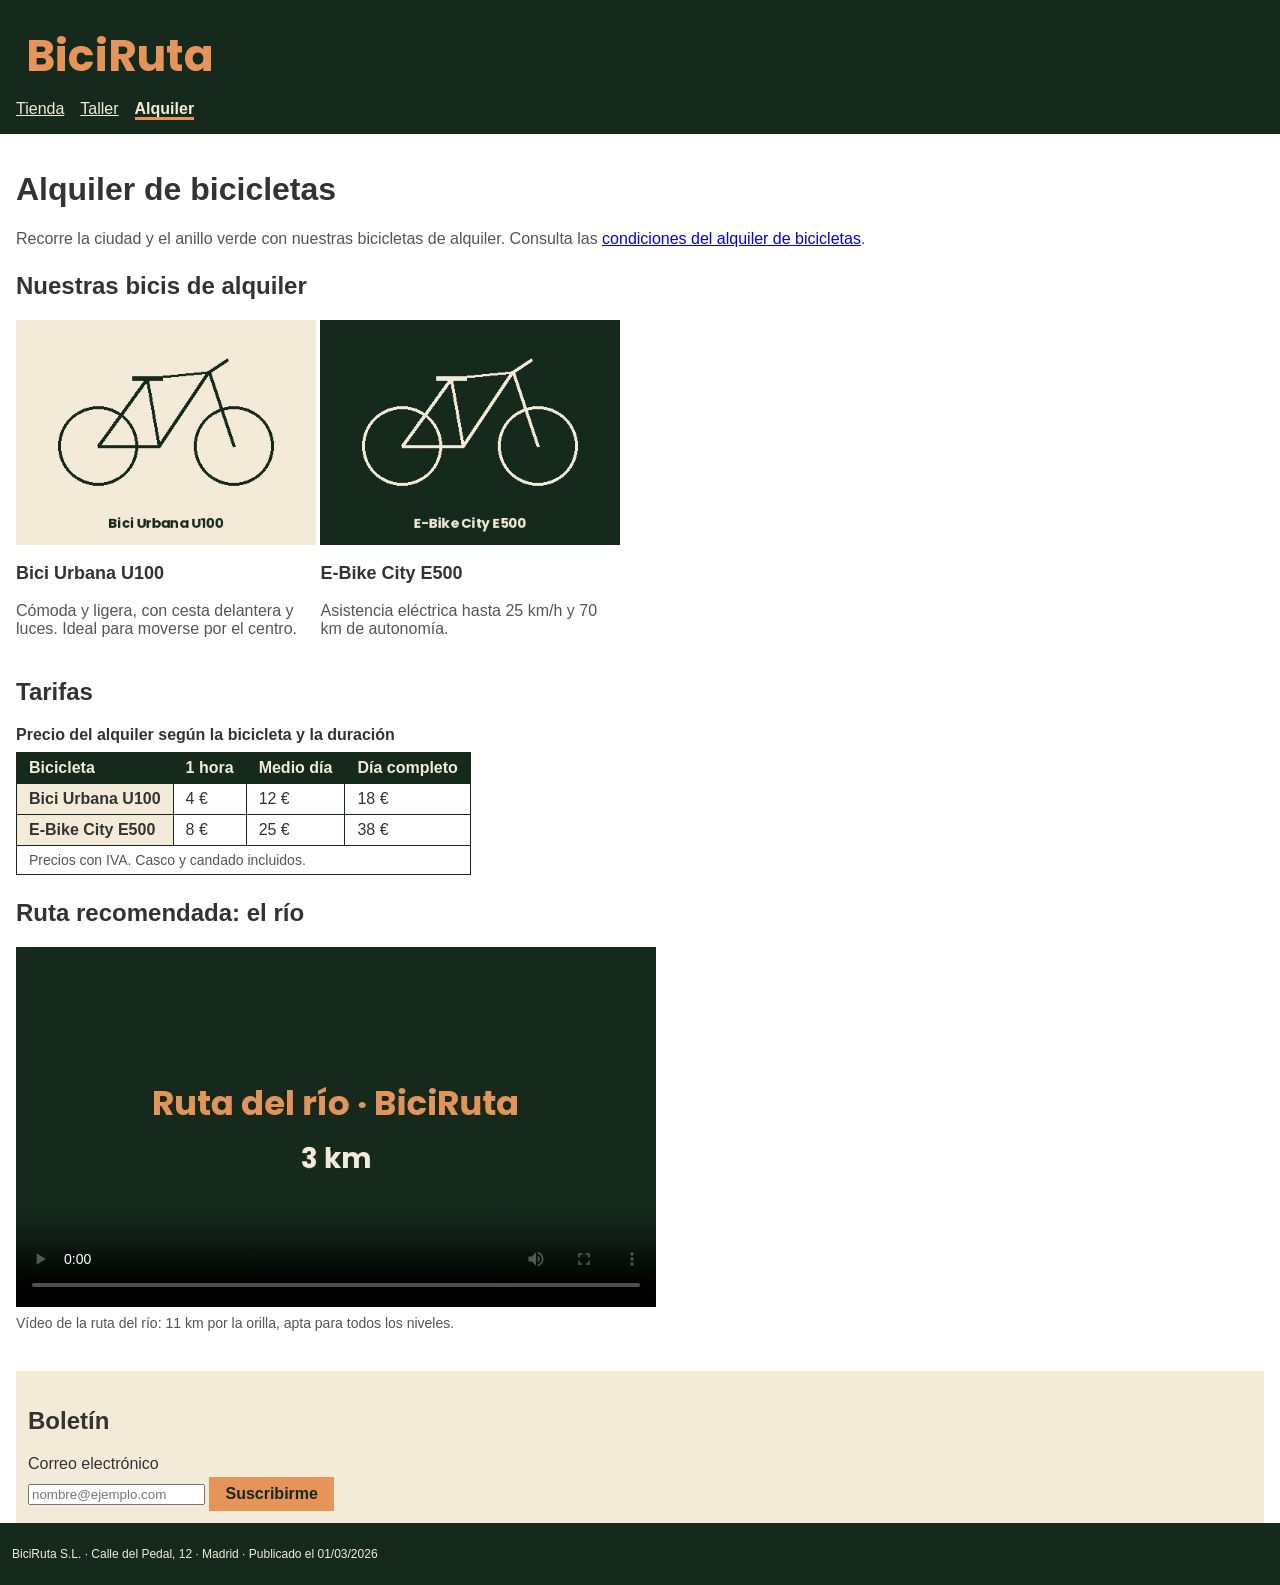
<file: ut03/alquiler/alquiler.html>
<!doctype html>
<html lang="es">
  <head>
    <meta charset="UTF-8" />
    <meta name="viewport" content="width=device-width, initial-scale=1.0" />
    <title>Alquiler de bicicletas · BiciRuta</title>
    <link rel="stylesheet" href="css/estilos.css" />
  </head>
  <body>
    <a href="#contenido" class="saltar">Saltar al contenido principal</a>

    <header class="cabecera">
      <img src="img/logo_biciruta.png" alt="BiciRuta" width="320" height="80" />
      <nav class="menu">
        <ul>
          <li><a href="index.html">Tienda</a></li>
          <li><a href="taller.html">Taller</a></li>
          <li><a href="alquiler.html" aria-current="page">Alquiler</a></li>
        </ul>
      </nav>
    </header>

    <main id="contenido" class="contenido">
      <h1>Alquiler de bicicletas</h1>
      <p class="texto">
        Recorre la ciudad y el anillo verde con nuestras bicicletas de alquiler.
        Consulta las
        <a href="condiciones.html">condiciones del alquiler de bicicletas</a>.
      </p>

      <section>
        <h2>Nuestras bicis de alquiler</h2>
        <article class="bici">
          <img
            src="img/bici_urbana-400.jpg"
            srcset="
              img/bici_urbana-400.jpg   400w,
              img/bici_urbana-800.jpg   800w,
              img/bici_urbana-1200.jpg 1200w
            "
            sizes="(min-width: 700px) 300px, 100vw"
            width="400"
            height="300"
            loading="lazy"
            alt="Bici Urbana U100, bicicleta de paseo con cesta delantera"
          />
          <h3>Bici Urbana U100</h3>
          <p class="texto">
            Cómoda y ligera, con cesta delantera y luces. Ideal para moverse por
            el centro.
          </p>
        </article>
        <article class="bici">
          <img
            src="img/bici_electrica-400.jpg"
            srcset="
              img/bici_electrica-400.jpg   400w,
              img/bici_electrica-800.jpg   800w,
              img/bici_electrica-1200.jpg 1200w
            "
            sizes="(min-width: 700px) 300px, 100vw"
            width="400"
            height="300"
            loading="lazy"
            alt="E-Bike City E500, bicicleta eléctrica urbana con batería en el cuadro"
          />
          <h3>E-Bike City E500</h3>
          <p class="texto">
            Asistencia eléctrica hasta 25 km/h y 70 km de autonomía.
          </p>
        </article>
      </section>

      <section>
        <h2>Tarifas</h2>
        <table class="tarifas">
          <caption>
            Precio del alquiler según la bicicleta y la duración
          </caption>
          <thead>
            <tr>
              <th scope="col">Bicicleta</th>
              <th scope="col">1 hora</th>
              <th scope="col">Medio día</th>
              <th scope="col">Día completo</th>
            </tr>
          </thead>
          <tbody>
            <tr>
              <th scope="row">Bici Urbana U100</th>
              <td>4 €</td>
              <td>12 €</td>
              <td>18 €</td>
            </tr>
            <tr>
              <th scope="row">E-Bike City E500</th>
              <td>8 €</td>
              <td>25 €</td>
              <td>38 €</td>
            </tr>
          </tbody>
          <tfoot>
            <tr>
              <td colspan="4">Precios con IVA. Casco y candado incluidos.</td>
            </tr>
          </tfoot>
        </table>
      </section>

      <section>
        <h2>Ruta recomendada: el río</h2>
        <figure>
          <video
            controls
            preload="metadata"
            width="640"
            height="360"
            poster="img/ruta_rio_poster.jpg"
          >
            <source src="media/ruta_rio.mp4" type="video/mp4" />
            <track
              kind="captions"
              src="media/ruta_rio.es.vtt"
              srclang="es"
              label="Español"
              default
            />
            <p>
              Tu navegador no puede reproducir el vídeo.
              <a href="media/ruta_rio.mp4"
                >Descarga el vídeo de la ruta del río</a
              >.
            </p>
          </video>
          <figcaption>
            Vídeo de la ruta del río: 11 km por la orilla, apta para todos los
            niveles.
          </figcaption>
        </figure>
      </section>
    </main>

    <aside class="lateral">
      <h2>Boletín</h2>
      <form
        class="boletin"
        action="#"
        onsubmit="
          alert('¡Gracias por suscribirte!');
          return false;
        "
      >
        <label for="correo">Correo electrónico</label>
        <input
          type="email"
          id="correo"
          name="correo"
          placeholder="nombre@ejemplo.com"
          autocomplete="email"
          required
        />
        <button type="submit" class="boton">Suscribirme</button>
      </form>
    </aside>

    <footer class="pie">
      <p>
        BiciRuta S.L. · Calle del Pedal, 12 · Madrid · Publicado el
        <time datetime="2026-03-01">01/03/2026</time>
      </p>
    </footer>
  </body>
</html>
</file>
<file: css/estilos.css>
body {
  font-family: system-ui, Arial, sans-serif;
  margin: 0;
  background: #f6f7f9;
  color: #1d2433;
}

header {
  background: #1f3a5f;
  color: #ffffff;
  padding: 24px 20px;
}

header h1 {
  margin: 0 0 4px;
}

main {
  max-width: 720px;
  margin: 0 auto;
  padding: 20px;
}

.practicas li {
  background: #ffffff;
  border-radius: 8px;
  margin-bottom: 8px;
  padding: 12px;
  list-style: none;
}

.unidad {
  background: #1f3a5f;
  color: #ffffff;
  border-radius: 4px;
  padding: 2px 8px;
  margin-right: 6px;
  font-weight: bold;
}

a {
  color: #1a5fb4;
}

.fecha {
  color: #4a5568;
}
</file>
<file: ut03/ruta-paracuellos/css/estilos.css>
body {
  font-family: Arial, sans-serif;
  margin: 0;
  color: #222;
  line-height: 1.5;
}

.saltar {
  position: absolute;
  left: 16px;
  top: -100px;
  background: #fff;
  color: #1d3557;
  padding: 8px 16px;
  z-index: 10;
}
.saltar:focus {
  top: 16px;
}

.cabecera {
  background: #1d3557;
  color: #f1faee;
  padding: 16px;
}
.marca {
  margin: 0 0 8px;
  font-size: 24px;
  font-weight: bold;
  color: #e9c46a;
}
.menu ul {
  list-style: none;
  margin: 0;
  padding: 0;
  display: flex;
  flex-wrap: wrap;
  gap: 16px;
}
.menu a {
  color: #f1faee;
}

main {
  padding: 16px;
  max-width: 900px;
}
h1 {
  font-size: 30px;
  color: #1d3557;
}
h2 {
  font-size: 24px;
  color: #1d3557;
  margin-top: 32px;
}
h3 {
  font-size: 19px;
}
.intro {
  font-size: 18px;
}

.consejos {
  background: #f1faee;
  border-left: 6px solid #1d3557;
  padding: 8px 16px;
}

.tabla {
  border-collapse: collapse;
}
.tabla caption {
  text-align: left;
  font-weight: bold;
  margin-bottom: 8px;
}
.tabla th,
.tabla td {
  border: 1px solid #1d3557;
  padding: 6px 12px;
  text-align: left;
}
.tabla thead th {
  background: #1d3557;
  color: #f1faee;
}
.tabla tbody th,
.tabla tfoot th {
  background: #f1faee;
}
.tabla tfoot {
  font-weight: bold;
}

figure {
  margin: 16px 0;
}
figure img,
video {
  max-width: 100%;
  height: auto;
  display: block;
}
figcaption {
  color: #555;
  font-size: 14px;
  margin-top: 4px;
}

.lateral {
  background: #f1faee;
  padding: 16px;
  margin: 24px 16px;
  max-width: 500px;
}
.formulario label {
  display: block;
  margin-top: 12px;
  font-weight: bold;
}
.formulario input,
.formulario select {
  width: 100%;
  max-width: 320px;
  padding: 6px;
  font-size: 16px;
  box-sizing: border-box;
}
.boton {
  margin-top: 16px;
  background: #e9c46a;
  color: #1d3557;
  font-weight: bold;
  font-size: 16px;
  border: 0;
  padding: 10px 20px;
  cursor: pointer;
}

:focus-visible {
  outline: 3px solid #1d3557;
  outline-offset: 2px;
}
.cabecera :focus-visible {
  outline-color: #e9c46a;
}

.pie {
  background: #1d3557;
  color: #f1faee;
  padding: 12px 16px;
  font-size: 14px;
}
</file>
<file: ut04/css/cita.css>
/* ===== cita.css · Formulario de cita del taller BiciRuta ===== */

*,
*::before,
*::after {
  box-sizing: border-box;
}

body {
  margin: 0;
  font-family:
    system-ui,
    -apple-system,
    "Segoe UI",
    Roboto,
    sans-serif;
  line-height: 1.5;
  color: #1f2933;
  background: #f4f6f8;
}

.cabecera {
  padding: 12px 16px;
  background: #fff;
  border-bottom: 1px solid #d9e2ec;
}

.cabecera img {
  max-width: 100%;
  height: auto;
}

main {
  max-width: 720px;
  margin: 0 auto;
  padding: 16px;
}

h1 {
  margin-top: 0;
  color: #1e6b3a;
}

/* ----- Grupos ----- */
fieldset {
  margin: 0 0 20px;
  padding: 16px;
  background: #fff;
  border: 1px solid #d9e2ec;
  border-radius: 8px;
}

legend {
  padding: 0 6px;
  font-weight: 700;
  color: #1e6b3a;
}

/* Campo con label encima */
.campo {
  display: flex;
  flex-direction: column;
  gap: 4px;
  margin-bottom: 14px;
}

.campo:last-child {
  margin-bottom: 0;
}

label {
  font-weight: 600;
}

/* Radios y checkboxes: casilla y texto en la misma línea */
.opcion {
  display: flex;
  align-items: center;
  gap: 8px;
  margin-bottom: 8px;
}

.opcion label {
  font-weight: 400;
}

/* El checkbox de cuenta y el de privacidad van fuera de fieldset */
form > .opcion {
  margin: 0 0 20px;
}

/* ----- Controles ----- */
input:not([type="radio"]):not([type="checkbox"]),
select,
textarea {
  width: 100%;
  padding: 10px;
  font: inherit;
  border: 1px solid #9aa5b1;
  border-radius: 6px;
  background: #fff;
}

input[type="radio"],
input[type="checkbox"] {
  width: 18px;
  height: 18px;
  accent-color: #1e6b3a;
}

textarea {
  resize: vertical;
}

input:focus,
select:focus,
textarea:focus {
  outline: 3px solid #8fd3a5;
  outline-offset: 1px;
  border-color: #1e6b3a;
}

.ayuda {
  font-size: 0.875rem;
  color: #52606d;
}

/* ----- Botón ----- */
button {
  width: 100%;
  padding: 12px;
  font: inherit;
  font-weight: 700;
  color: #fff;
  background: #1e6b3a;
  border: 0;
  border-radius: 6px;
  cursor: pointer;
}

button:hover,
button:focus-visible {
  background: #155029;
}

/* ----- Escritorio: botón de ancho normal ----- */
@media (min-width: 600px) {
  main {
    padding: 24px;
  }

  button {
    width: auto;
    padding: 12px 32px;
  }
}
/* Los fieldset por defecto tienen min-width: min-content y pueden desbordar en móvil */
fieldset {
  min-width: 0;
}

/* ===== Fase 3 · Estados de validación =====
   :user-invalid / :user-valid solo se aplican DESPUÉS de que el usuario
   haya interactuado con el campo (o intentado enviar), no al cargar la página. */
input:user-invalid,
select:user-invalid,
textarea:user-invalid {
  border: 2px solid #c0392b;
  background: #fdf2f1;
}

input:user-valid,
select:user-valid,
textarea:user-valid {
  border: 2px solid #1e8449;
}

/* Radios y checkboxes no tienen borde: marcamos su texto */
input[type="radio"]:user-invalid + label,
input[type="checkbox"]:user-invalid + label {
  color: #c0392b;
}

/* ===== Buscador de la cabecera ===== */
.cabecera {
  display: flex;
  flex-wrap: wrap;
  align-items: center;
  justify-content: space-between;
  gap: 12px;
}

.buscador {
  display: flex;
  flex-wrap: wrap;
  align-items: center;
  gap: 8px;
  flex: 1 1 280px;
  max-width: 420px;
}

.buscador label {
  width: 100%;
  font-size: 0.875rem;
}

.buscador input[type="search"] {
  flex: 1;
  width: auto;
}

.buscador button {
  width: auto;
  padding: 10px 16px;
}
/* ===== Fase 4 · Cuenta deshabilitada ===== */
fieldset:disabled {
  opacity: 0.5;
}

/* ===== Ampliación · Campo trampa (honeypot) fuera de la pantalla ===== */
.trampa {
  position: absolute;
  left: -9999px;
  width: 1px;
  height: 1px;
  overflow: hidden;
}
</file>
<file: ut04/css/torneo.css>
/* ===== torneo.css · Inscripción al torneo de e-sports ===== */

*,
*::before,
*::after {
  box-sizing: border-box;
}

body {
  margin: 0;
  font-family: system-ui, -apple-system, "Segoe UI", Roboto, sans-serif;
  line-height: 1.5;
  color: #e6e8f0;
  background: #12141c;
}

.cabecera {
  padding: 24px 16px;
  text-align: center;
  background: linear-gradient(135deg, #3b1f73, #12141c);
  border-bottom: 2px solid #7c4dff;
}

.cabecera h1 {
  margin: 0;
  color: #fff;
}

.cabecera p {
  margin: 4px 0 0;
  color: #b9a7ff;
}

main {
  max-width: 720px;
  margin: 0 auto;
  padding: 16px;
}

fieldset {
  min-width: 0;
  margin: 0 0 20px;
  padding: 16px;
  background: #1c1f2b;
  border: 1px solid #2f3346;
  border-radius: 8px;
}

legend {
  padding: 0 6px;
  font-weight: 700;
  color: #b9a7ff;
}

.campo {
  display: flex;
  flex-direction: column;
  gap: 4px;
  margin-bottom: 14px;
}

.campo:last-child {
  margin-bottom: 0;
}

label {
  font-weight: 600;
}

.opcion {
  display: flex;
  align-items: center;
  gap: 8px;
  margin-bottom: 8px;
}

.opcion label {
  font-weight: 400;
}

form > .opcion {
  margin: 0 0 20px;
}

input:not([type="radio"]):not([type="checkbox"]):not([type="color"]),
select,
textarea {
  width: 100%;
  padding: 10px;
  font: inherit;
  color: #e6e8f0;
  background: #12141c;
  border: 1px solid #4a4f66;
  border-radius: 6px;
}

input[type="color"] {
  width: 64px;
  height: 40px;
  padding: 2px;
  background: #12141c;
  border: 1px solid #4a4f66;
  border-radius: 6px;
}

input[type="radio"],
input[type="checkbox"] {
  width: 18px;
  height: 18px;
  accent-color: #7c4dff;
}

textarea {
  resize: vertical;
}

input:focus,
select:focus,
textarea:focus {
  outline: 3px solid #7c4dff;
  outline-offset: 1px;
}

.ayuda {
  font-size: 0.875rem;
  color: #9aa0b8;
}

/* Estados de validación tras interactuar */
input:user-invalid,
select:user-invalid,
textarea:user-invalid {
  border: 2px solid #ff5c7a;
}

input:user-valid,
select:user-valid,
textarea:user-valid {
  border: 2px solid #3ddc97;
}

input[type="radio"]:user-invalid + label,
input[type="checkbox"]:user-invalid + label {
  color: #ff5c7a;
}

button {
  width: 100%;
  padding: 12px;
  font: inherit;
  font-weight: 700;
  color: #fff;
  background: #7c4dff;
  border: 0;
  border-radius: 6px;
  cursor: pointer;
}

button:hover,
button:focus-visible {
  background: #6435e6;
}

@media (min-width: 600px) {
  main {
    padding: 24px;
  }

  button {
    width: auto;
    padding: 12px 32px;
  }
}
</file>
<file: ut03/alquiler/css/estilos.css>
body {
  font-family: Arial, sans-serif;
  margin: 0;
  color: #333;
}

/* saltar al contenido: escondido hasta que recibe el foco */
.saltar {
  position: absolute;
  left: 16px;
  top: -100px;
  background: #fff;
  color: #152a1d;
  padding: 8px 16px;
  z-index: 10;
}
.saltar:focus {
  top: 16px;
}

.cabecera {
  background: #152a1d;
  padding: 16px;
}
.menu ul {
  list-style: none;
  margin: 0;
  padding: 0;
  display: flex;
  gap: 16px;
}
.menu a {
  color: #f4ead8;
}
.menu a[aria-current="page"] {
  font-weight: bold;
  text-decoration: none;
  border-bottom: 3px solid #e6945a;
}

.contenido {
  padding: 16px;
}
h1 {
  font-size: 32px;
}
h2 {
  font-size: 24px;
  margin-top: 24px;
}
h3 {
  font-size: 18px;
}
.texto {
  color: #555;
}
.bici {
  display: inline-block;
  width: 300px;
  vertical-align: top;
}

.lateral {
  background: #f4ead8;
  padding: 12px;
  margin: 24px 16px 0;
}
.boletin label {
  display: block;
  margin-bottom: 4px;
}
.boton {
  background: #e6945a;
  color: #152a1d;
  font-weight: bold;
  border: 0;
  padding: 8px 16px;
  cursor: pointer;
  font-size: 16px;
}

/* foco siempre visible */
:focus-visible {
  outline: 3px solid #152a1d;
  outline-offset: 2px;
}
.cabecera :focus-visible {
  outline-color: #e6945a;
}

.pie {
  background: #152a1d;
  color: #f4ead8;
  padding: 12px;
  font-size: 12px;
}
/* imágenes y vídeo que no se salen de la pantalla */
.bici img,
video {
  max-width: 100%;
  height: auto;
}
.bici img {
  width: 100%;
  display: block;
}

/* en móvil cada ficha ocupa todo el ancho */
@media (max-width: 699px) {
  .bici {
    display: block;
    width: auto;
  }
}

figure {
  margin: 0;
}
figcaption {
  color: #555;
  font-size: 14px;
  margin-top: 4px;
}

/* tabla de tarifas: los bordes van aquí, no en el html */
.tarifas {
  border-collapse: collapse;
}
.tarifas caption {
  text-align: left;
  font-weight: bold;
  margin-bottom: 8px;
}
.tarifas th,
.tarifas td {
  border: 1px solid #152a1d;
  padding: 6px 12px;
  text-align: left;
}
.tarifas thead th {
  background: #152a1d;
  color: #f4ead8;
}
.tarifas tbody th {
  background: #f4ead8;
}
.tarifas tfoot td {
  font-size: 14px;
  color: #555;
}
</file>
